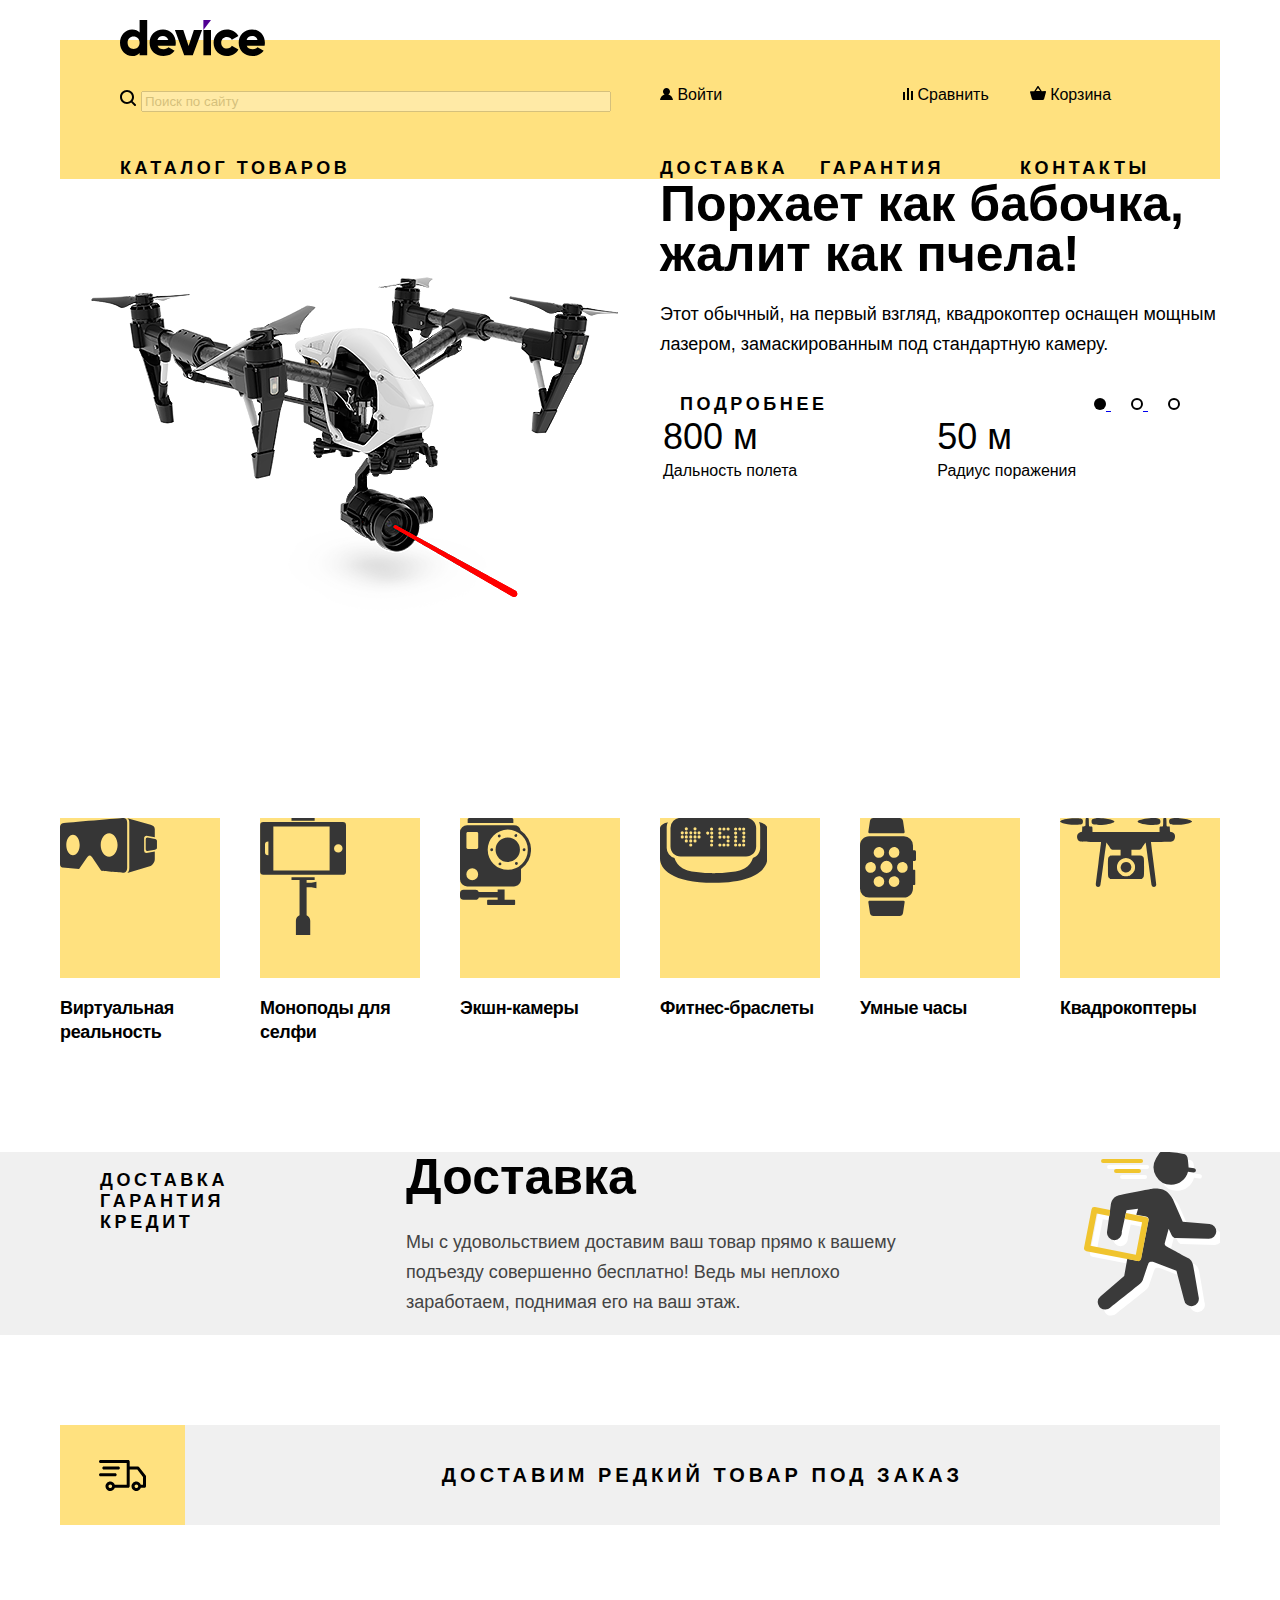
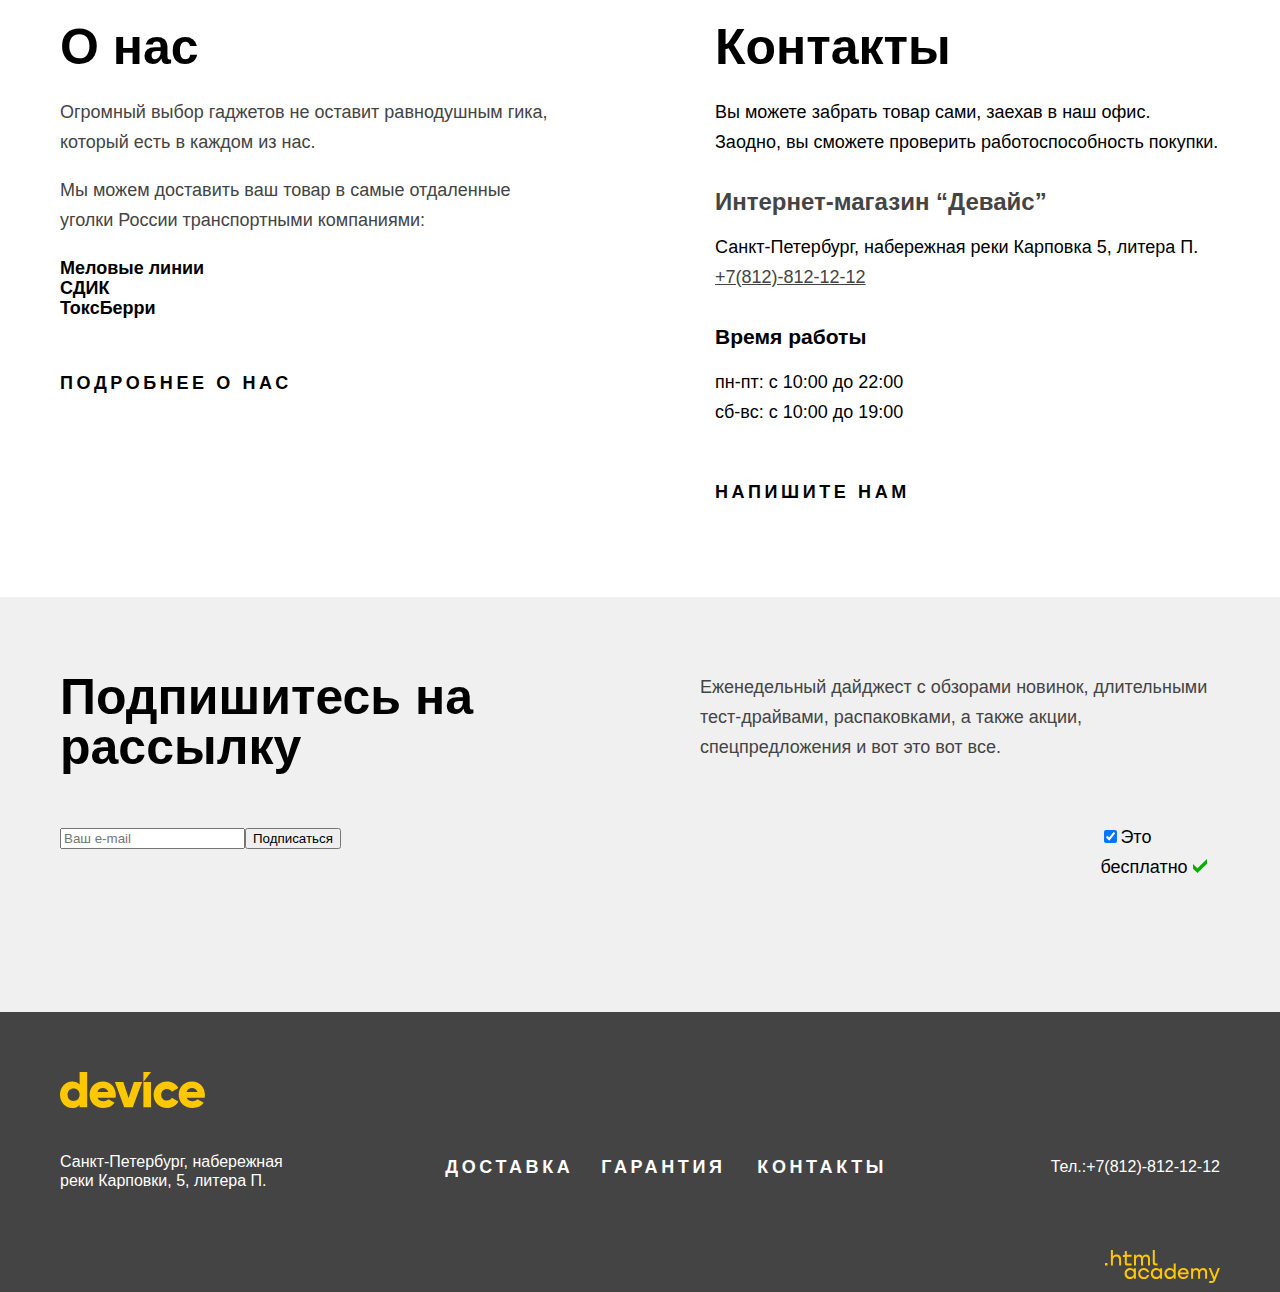
<file: index.html>
<!DOCTYPE html>
<html lang="ru">
<head>
  <meta charset="utf-8">
  <title>HTML Academy: Девайс</title>
  <link rel="stylesheet" href="styles/styles.css">
</head>
<body>
  <header class="main-header">
    <div class="container">
      <div class="header-container">
        <a class="logo-header">
          <img src="images/logo/logo-header.svg" width="145" height="36" alt="Логотип сайта">
        </a>
        <div class="main-menu">
          <div class="main-menu_form">
            <form method="post" action="https://echo.htmlacademy.ru">
              <a class="main-menu_link" href="#">
                <svg width="16" height="16" fill="none" xmlns="http://www.w3.org/2000/svg">
                  <path
                    d="m15.7 14.3-3.1-3.1C13.5 10 14 8.6 14 7c0-3.9-3.1-7-7-7S0 3.1 0 7s3.1 7 7 7c1.6 0 3-.5 4.2-1.4l3.1 3.1c.2.2.4.3.7.3.6 0 1-.4 1-1 0-.2-.1-.5-.3-.7ZM2 7c0-2.8 2.2-5 5-5s5 2.2 5 5-2.2 5-5 5-5-2.2-5-5Z"
                    fill="#000"/>
                </svg>
              </a>
              <input class="search" type="search" placeholder="Поиск по сайту" aria-label="Поиск по сайту">
            </form>
          </div>
          <ul class="user-menu">
            <li class="exit"><a class="user-menu_link" href="#">
              <svg width="13" height="12" fill="none" xmlns="http://www.w3.org/2000/svg">
                <path
                  d="M0 12h13c-.2-2.6-2.1-4.8-4.7-5.5 1-.6 1.7-1.7 1.7-3C10 1.6 8.4 0 6.5 0S3 1.6 3 3.5c0 1.3.7 2.4 1.7 3C2.1 7.2.2 9.4 0 12Z"
                  fill="#000"/>
              </svg>
              Войти</a></li>
            <li class="compare"><a class="user-menu_link" href="#">
              <svg width="10" height="12" fill="none" xmlns="http://www.w3.org/2000/svg">
                <path d="M6 0H4v12h2V0ZM2 4H0v8h2V4ZM10 3H8v9h2V3Z" fill="#000"/>
              </svg>
              Сравнить</a></li>
            <li class="basket"><a class="user-menu_link" href="#">
              <svg width="16" height="14" fill="none" xmlns="http://www.w3.org/2000/svg">
                <path
                  d="m15.3 5-3.5.2L8.6.3C8.5.1 8.2 0 8 0c-.2 0-.5.1-.6.3L4.2 5.2H.7c-.4 0-.7.3-.7.7v.2l1.9 6.8c.2.7.7 1.1 1.4 1.1h9.4c.7 0 1.2-.4 1.4-1.1L16 6v-.2c0-.4-.3-.8-.7-.8ZM8 1.9l2.2 3.2H5.9L8 1.9Z"
                  fill="#000"/>
              </svg>
              Корзина</a></li>
          </ul>
        </div>
        <nav class="menu-navigation">
          <ul class="site-navigation">
            <li class="site-catalog"><a class="site-navigation_link" href="#">Каталог товаров</a></li>
            <li class="site-delivery"><a class="site-navigation_link" href="#">Доставка</a></li>
            <li class="site-guarantee"><a class="site-navigation_link" href="#">Гарантия</a></li>
            <li class="site-contact"><a class="site-navigation_link" href="#">Контакты</a></li>
          </ul>
        </nav>
      </div>
    </div>
  </header>
  <main class="main-container">
    <h1 class="visually-hidden" hidden>Магазин Девайс</h1>
    <section class="container slides">
      <div class="slide-container">
        <div class="slide-item">
          <div class="img-slide">
            <img src="images/slider-1.png" width="560" height="560" alt="Квадрокоптер">
          </div>
          <div class="description">
            <h2 class="description-name">Порхает как бабочка, жалит как пчела!</h2>
            <p class="description-text">Этот обычный, на первый взгляд, квадрокоптер оснащен мощным лазером, замаскированным под стандартную
              камеру.</p>
            <div class="description-buttons">
              <div class="description-button">
                <a class="description-button_link" href="#">Подробнее</a>
              </div>
              <div class="radio-buttons">
                <a class="radio-button" href="#">
                  <svg width="12" height="12" fill="none" xmlns="http://www.w3.org/2000/svg">
                    <path d="M12 6A6 6 0 1 1 0 6a6 6 0 0 1 12 0Z" fill="#000"/>
                  </svg>
                </a>
                <a class="radio-button" href="#">
                  <svg width="12" height="12" fill="none" xmlns="http://www.w3.org/2000/svg">
                    <circle cx="6" cy="6" r="5" fill="#fff" stroke="#000" stroke-width="2"/>
                  </svg>
                </a>
                <a class="radio-button" href="#">
                  <svg width="12" height="12" fill="none" xmlns="http://www.w3.org/2000/svg">
                    <circle cx="6" cy="6" r="5" fill="#fff" stroke="#000" stroke-width="2"/>
                  </svg>
                </a>
              </div>
            </div>
            <table class="description-item">
              <tr class="values">
                <td class="value-1">800 м</td>
                <td class="value-2">50 м</td>
              </tr>
              <tr>
                <td class="feature-1">Дальность полета</td>
                <td class="feature-2">Радиус поражения</td>
              </tr>
            </table>
          </div>
        </div>
      </div>
    </section>
    <section class="container catalog-items">
      <ul class="popular-items">
        <li>
          <a class="popular-item_link" href="#">
            <div>
              <img src="images/catalog-items/virtual-reality.svg" alt="">
            </div>
            <h3>Виртуальная реальность</h3>
          </a>
        </li>
        <li>
          <a class="popular-item_link" href="#">
            <div>
              <img src="images/catalog-items/monopods.svg" alt="">
            </div>
            <h3>Моноподы для селфи</h3>
          </a>
        </li>
        <li>
          <a class="popular-item_link" href="#">
            <div>
              <img src="images/catalog-items/action-cameras.svg" alt="">
            </div>
            <h3>Экшн-камеры</h3>
          </a>
        </li>
        <li>
          <a class="popular-item_link" href="#">
            <div>
              <img src="images/catalog-items/fitness-bracelets.svg" alt="">
            </div>
            <h3>Фитнес-браслеты</h3>
          </a>
        </li>
        <li>
          <a class="popular-item_link" href="#">
            <div>
              <img src="images/catalog-items/smart-watch.svg" alt="">
            </div>
            <h3>Умные часы</h3>
          </a>
        </li>
        <li>
          <a class="popular-item_link" href="#">
            <div>
              <img src="images/catalog-items/quadcopters.svg"/>
            </div>
            <h3>Квадрокоптеры</h3>
          </a>
        </li>
      </ul>
    </section>
    <section class="bg-color-grey">
      <div class="container services-container">
        <div class="services-buttons">
          <ul class="buttons-service">
            <li><a class="button-deliver buttons-service_link" href="#">Доставка</a></li>
            <li><a class="button-guarantee buttons-service_link" href="#">Гарантия</a></li>
            <li><a class="button-credit buttons-service_link" href="#">Кредит</a></li>
          </ul>
        </div>
        <div class="delivery">
          <h2 class="delivery-title">Доставка</h2>
          <p class="delivery_info">Мы с удовольствием доставим ваш товар прямо к вашему подъезду совершенно бесплатно!
            Ведь мы неплохо заработаем, поднимая его на ваш этаж.</p>
        </div>
        <div class="img-delivery">
          <svg width="136" height="164" fill="none" xmlns="http://www.w3.org/2000/svg">
            <g clip-path="url(#a)">
              <path
                d="M93.13 38.77c8.12 0 14.95-5.55 16.9-13.05l5.47.81a2.16 2.16 0 0 0 .64-4.27l-5.55-.82v-.68s-.46-6.52-1.08-9.24c-.62-2.72-2.54-3.3-2.54-3.3A111.85 111.85 0 0 0 84.6 5.8c-2.6 0-3.16 1.33-3.16 1.33l-3.15 5-.23.36-.02.04a17.46 17.46 0 0 0 15.1 26.24ZM131.53 78.08 104.8 75.9l-9.24-21.12s-.46-2.77-6.01-8.47c-5.55-5.7-16.8-3.4-16.8-3.4s-23.89 4.48-31.75 6.33c-7.86 1.85-8.16 9.86-8.16 9.86l-.64 4.52-15.17-2.94a2.99 2.99 0 0 0-3.52 2.37L6.1 101.3a3 3 0 0 0 2.37 3.52l51.2 9.92.35.04c-.73.1-1.3-.04-1.3-.04l-9.4-1.85-3.07 17.1-23.56 20.37a7.41 7.41 0 0 0 4.63 13.23 7.4 7.4 0 0 0 5.22-2.15s27.73-22.04 29.58-23.59c1.85-1.54 2.77-3.85 2.77-3.85s4.54-13.95 5.78-16.87c.85-2 4.93-1.08 4.93-1.08l22.89 8.63 7.61 29.06a7.43 7.43 0 1 0 14.59-2.7c-.84-4.97-4.6-27.05-5.56-31.83-1.08-5.4-4.62-6.94-4.62-6.94s-21.27-11.55-22.66-12.33c-1.38-.77-1.08-2.77-1.08-2.77l3.93-14.33 2.78 5.85s1.62 3.28 4.08 3.4l33.36.82a7.43 7.43 0 0 0 .63-14.83ZM60.1 62.8l-1.79 5.88 9.9 1.92L48 66.69l.55-2.5 11.55-1.38Zm-2.25 45.47-45.3-8.78 6.27-32.35 12.54 2.43-1.62 11.56-.64 4.41v.08l-.03.13a7.43 7.43 0 1 0 14.74.01l2.9-13.22 17.42 3.37-6.28 32.36ZM25.05 17h38.03a2 2 0 0 0 2-1.98 2 2 0 0 0-2-2H25.05a2 2 0 0 0-2 2 2 2 0 0 0 2 1.99ZM38.08 23.02a2 2 0 0 0-2 2 2 2 0 0 0 2 1.98h22.96a2 2 0 0 0 2-1.99 2 2 0 0 0-2-1.99H38.08Z"
                fill="#fff"/>
              <path
                d="M87.1 32.73c8.12 0 14.94-5.54 16.9-13.05l5.47.82.31.02a2.16 2.16 0 0 0 .32-4.29l-5.54-.83v-.13l-.01-.54s-.45-6.52-1.08-9.24c-.62-2.72-2.53-3.3-2.53-3.3A111.85 111.85 0 0 0 78.56-.25c-2.6 0-3.15 1.34-3.15 1.34l-3.15 5-.01-.01-.22.37-.03.04a17.47 17.47 0 0 0 15.1 26.24ZM125.5 72.04l-26.74-2.17-9.25-21.11s-.46-2.77-6-8.48c-5.56-5.7-16.8-3.39-16.8-3.39s-23.9 4.47-31.75 6.32c-7.86 1.85-8.17 9.86-8.17 9.86l-3.08 22.04-.64 4.4-.01.09-.02.12a7.43 7.43 0 1 0 14.73.01l4.74-21.57 11.56-1.39-1.8 5.88 9.9 1.92a3.01 3.01 0 0 1 2.38 3.52l-7.41 38.24a3.01 3.01 0 0 1-2.95 2.43l-.22-.02c-.73.1-1.29-.04-1.29-.04l-9.4-1.84-3.08 17.1-23.56 20.36a7.41 7.41 0 0 0 4.64 13.23 7.4 7.4 0 0 0 5.22-2.14s27.72-22.05 29.57-23.6a10.93 10.93 0 0 0 2.77-3.84s4.54-13.95 5.78-16.88c.85-2 4.94-1.08 4.94-1.08l22.88 8.63 7.62 29.07a7.43 7.43 0 1 0 14.59-2.7c-.85-4.98-4.61-27.06-5.57-31.84-1.08-5.4-4.62-6.93-4.62-6.93S83.19 94.68 81.81 93.9c-1.39-.77-1.08-2.77-1.08-2.77l3.93-14.33 2.77 5.85s1.62 3.28 4.09 3.4l33.35.81a7.43 7.43 0 0 0 .63-14.83Z"
                fill="#3A3A3A"/>
              <path
                d="m53.97 109.14.22.03c1.41 0 2.67-1 2.95-2.44l7.41-38.24a3.01 3.01 0 0 0-2.37-3.52l-20.22-3.91-1.28 5.86 17.41 3.37-6.27 32.36-45.3-8.78 6.27-32.35 12.54 2.43.83-5.95-15.18-2.95a2.99 2.99 0 0 0-3.51 2.38L.05 95.67a3 3 0 0 0 2.38 3.52l51.2 9.92c.11.02.22.03.34.03Z"
                fill="#F0C42E"/>
              <path
                d="M59.04 8.98a2 2 0 0 1-2 2H19.02a2 2 0 0 1-2-2 2 2 0 0 1 2-1.99h38.02a2 2 0 0 1 2 2ZM57 18.98a2 2 0 0 1-2 1.99H32.04a2 2 0 0 1-2-1.99 2 2 0 0 1 2-1.99H55a2 2 0 0 1 2 1.99Z"
                fill="#F0C52E"/>
            </g>
            <defs>
              <clipPath id="a">
                <path fill="#fff" d="M0 0h136v164H0z"/>
              </clipPath>
            </defs>
          </svg>
        </div>
      </div>
    </section>
    <section class="container special-delivery">
      <div class="special-delivery-container">
        <div class="special-delivery_img">
          <a href="#" class="info-special-delivery">
            <svg width="47" height="31" fill="none" xmlns="http://www.w3.org/2000/svg">
              <g clip-path="url(#a)" fill="#000">
                <path
                  d="m46.7 15.4-6.5-8.2c-.3-.4-.7-.6-1.2-.6h-8.3V1.5C30.7.7 30 0 29.2 0H1.5C.7 0 0 .7 0 1.5S.7 3 1.5 3h26.2V24.7H15.8c-.6-1.9-2.4-3.3-4.5-3.3-2.6 0-4.8 2.2-4.8 4.8 0 2.6 2.2 4.8 4.8 4.8 2.1 0 3.9-1.4 4.5-3.3h13.4c.8 0 1.5-.7 1.5-1.5V9.6h7.6l5.7 7.3v7.9h-2.2c-.6-1.9-2.4-3.3-4.5-3.3-2.6 0-4.8 2.2-4.8 4.8 0 2.6 2.1 4.8 4.8 4.8 2.1 0 3.9-1.4 4.5-3.3h3.7c.8 0 1.5-.7 1.5-1.5v-9.9c0-.4-.1-.7-.3-1ZM11.3 28c-1 0-1.8-.8-1.8-1.8s.8-1.8 1.8-1.8 1.8.8 1.8 1.8-.9 1.8-1.8 1.8Zm26.1 0c-1 0-1.8-.8-1.8-1.8s.8-1.8 1.8-1.8 1.8.8 1.8 1.8-.9 1.8-1.8 1.8Z"/>
                <path
                  d="M19.4 9.6c.8 0 1.5-.7 1.5-1.5s-.7-1.5-1.5-1.5H4.8c-.8 0-1.5.7-1.5 1.5S4 9.6 4.8 9.6h14.6ZM17.7 14.7c0-.8-.7-1.5-1.5-1.5H1.5c-.8 0-1.5.7-1.5 1.5s.7 1.5 1.5 1.5h14.7c.8 0 1.5-.7 1.5-1.5Z"/>
              </g>
              <defs>
                <clipPath id="a">
                  <path fill="#fff" d="M0 0h47v31H0z"/>
                </clipPath>
              </defs>
            </svg>
          </a>
        </div>
        <div class="special-delivery_info">
          <p>Доставим редкий товар под заказ</p>
        </div>
      </div>
    </section>
    <section class="container container-about-us">
      <div class="about-us">
        <h2 class="about-us-title">О нас</h2>
        <p class="about-us_info">Огромный выбор гаджетов не оставит равнодушным гика, который есть в каждом из нас.</p>
        <p class="about-us_info">Мы можем доставить ваш товар в самые отдаленные уголки России транспортными
          компаниями:</p>
        <ul class="transport-companies">
          <li class="transport-company_name">Меловые линии</li>
          <li class="transport-company_name">СДИК</li>
          <li class="transport-company_name">ТоксБерри</li>
        </ul>
        <div class="button-first-wrap">
          <a href="#" class="button-first">Подробнее о нас</a>
        </div>
      </div>
      <div class="contacts">
        <h2 class="contacts-title">Контакты</h2>
        <p>Вы можете забрать товар сами, заехав в наш офис. Заодно, вы сможете проверить работоспособность покупки.</p>
        <h3 class="contacts_name">Интернет-магазин “Девайс”</h3>
        <p class="contacts_address">Санкт-Петербург, набережная реки Карповка 5, литера П.</p>
        <a class="contacts_tel" href="tel:+78128121212">+7(812)-812-12-12</a>
        <h3 class="time-work">Время работы</h3>
        <p class="time-work_info">пн-пт: c 10:00 до 22:00</p>
        <p class="time-work_info">сб-вс: c 10:00 до 19:00</p>
        <div class="button-second-wrap">
          <a href="#" class="button-second">Напишите нам</a>
        </div>
      </div>
    </section>
    <section class="bg-color-grey">
      <div class="container subscribe">
        <div class="subscribe-container">
          <h2 class="subscribe-title">Подпишитесь на рассылку</h2>
          <p class="subscribe_info">Еженедельный дайджест с обзорами новинок, длительными тест-драйвами, распаковками, а
            также акции, спецпредложения и вот это вот все.</p>
        </div>
        <div class="subscribe-form">
          <form>
            <label>
              <input type="text" placeholder="Ваш e-mail" name="mail" required>
            </label>
          </form>
          <div class="container">
            <input type="submit" value="Подписаться">
          </div>
          <label>
            <input type="checkbox" checked="checked" name="subscribe">Это бесплатно
            <svg width="14" height="14" viewBox="0 0 14 14" fill="none" xmlns="http://www.w3.org/2000/svg">
              <path d="M14 0L4.4 9.3L0 5V9.7L4.5 14L14 4.7V0Z" fill="#08AF00"/>
            </svg>
          </label>
        </div>
      </div>
    </section>
  </main>
  <footer class="bg-color-dark-grey">
    <div class="container">
      <div class="footer-logo">
        <a class="logo-device-footer">
          <svg width="145" height="36" fill="none" xmlns="http://www.w3.org/2000/svg">
            <path
              d="M27.2 0v35.3h-7.6v-2.4c-1.7 1.9-4.1 3.1-7.5 3.1C5.5 36 0 30.2 0 22.7 0 15.2 5.5 9.4 12.1 9.4c3.4 0 5.9 1.2 7.5 3.1V0h7.6Zm-7.6 22.7c0-3.8-2.5-6.2-6-6.2s-6 2.4-6 6.2c0 3.8 2.5 6.2 6 6.2 3.5-.1 6-2.4 6-6.2ZM43.7 29.2c2.1 0 3.8-.8 4.8-1.9l6.1 3.5c-2.5 3.4-6.2 5.2-11 5.2-8.6 0-14-5.8-14-13.3C29.6 15.2 35 9.4 43 9.4c7.4 0 12.8 5.7 12.8 13.3 0 1.1-.1 2.1-.3 3H37.6c1 2.6 3.3 3.5 6.1 3.5Zm4.6-9.1c-.8-2.9-3.1-4-5.4-4-2.9 0-4.8 1.4-5.5 4h10.9ZM82.1 10.1l-9.3 25.2h-8.6l-9.3-25.2h8.4l5.3 16 5.3-16h8.2ZM83.4 10.1H91v25.2h-7.6V10.1ZM93.6 22.7c0-7.5 5.7-13.3 13.4-13.3 4.9 0 9.2 2.6 11.4 6.5l-6.6 3.8c-.9-1.8-2.7-2.8-4.9-2.8-3.3 0-5.7 2.4-5.7 5.8 0 3.5 2.4 5.8 5.7 5.8 2.2 0 4.1-1.1 4.9-2.8l6.6 3.8C116.3 33.4 112 36 107 36c-7.7 0-13.4-5.8-13.4-13.3ZM132.8 29.2c2.1 0 3.8-.8 4.8-1.9l6.1 3.5c-2.5 3.4-6.2 5.2-11 5.2-8.6 0-14-5.8-14-13.3 0-7.5 5.5-13.3 13.4-13.3 7.4 0 12.8 5.7 12.8 13.3 0 1.1-.1 2.1-.3 3h-17.9c1 2.6 3.3 3.5 6.1 3.5Zm4.7-9.1c-.8-2.9-3.1-4-5.4-4-2.9 0-4.8 1.4-5.5 4h10.9ZM83.4 0v10.1L91 0h-7.6Z"
              fill="#FFC700"/>
          </svg>
        </a>
      </div>
      <div class="footer-flex-first">
        <div class="address">
          <p class="address-info">Санкт-Петербург, набережная реки Карповки, 5, литера П.</p>
        </div>
        <nav class="footer-navigation">
          <ul class="site-navigation-footer">
            <li class="footer-delivery"><a class="site-navigation-footer_link" href="#">Доставка</a></li>
            <li class="footer-guarantee"><a class="site-navigation-footer_link" href="#">Гарантия</a></li>
            <li class="footer-contacts"><a class="site-navigation-footer_link" href="#">Контакты</a></li>
          </ul>
        </nav>
        <div class="phone">
          <p class="phone_info"><a class="phone_number" href="tel:+78128121212">Тел.:+7(812)-812-12-12</a></p>
        </div>
      </div>
      <div class="footer-flex-second">
        <div class="yellow-decoration"></div>
        <div class="footer-social">
          <ul class="social-buttons">
            <li class="facebook"><a href="#" aria-label="Магазин Девайс на Фейсбуке">
              <svg width="9" height="18" viewBox="0 0 9 18" fill="none" xmlns="http://www.w3.org/2000/svg">
                <path d="M6.5 3H9V0H5.6C2.8 0 2 1.7 2 4.2V6H0V9H2V18H5V9H8.3L8.9 6H5V4.5C5 3.7 5.3 3 6.5 3Z"
                      fill="#444444"/>
              </svg>
            </a></li>
            <li class="instagramm"><a href="#" aria-label="Магазин Девайс в Инстаграмме">
              <svg width="16" height="16" fill="none" xmlns="http://www.w3.org/2000/svg">
                <path d="M8 10a2 2 0 1 0 0-4 2 2 0 0 0 0 4Z" fill="#444"/>
                <path
                  d="M14.7 1.3c-.9-.9-2-1.3-3.4-1.3H4.7C1.9 0 0 1.9 0 4.7v6.6c0 1.4.4 2.6 1.4 3.4.9.9 2 1.3 3.3 1.3h6.6c1.4 0 2.6-.4 3.4-1.3.8-.9 1.3-2 1.3-3.4V4.7c0-1.4-.4-2.6-1.3-3.4ZM8 12.1c-2.2 0-4.1-1.8-4.1-4.1S5.8 3.9 8 3.9c2.2 0 4.1 1.8 4.1 4.1s-1.9 4.1-4.1 4.1Zm4.6-7.4c-.7 0-1.3-.5-1.3-1.3s.5-1.3 1.3-1.3c.7 0 1.3.6 1.3 1.3 0 .7-.6 1.3-1.3 1.3Z"
                  fill="#444"/>
              </svg>
            </a></li>
            <li class="twitter"><a href="#" aria-label="Магазин Девайс в Твиттере">
              <svg width="15" height="14" fill="none" xmlns="http://www.w3.org/2000/svg">
                <g clip-path="url(#a)">
                  <path
                    d="M9.7.1c1.5-.5 2.6.3 3.2 1.1.5-.2 1.1-.4 1.7-.6 0 .8-.5 1.4-.8 1.6.7.2 1.2-.4 1.2-.4-.1.9-.9 1.7-1.4 1.9-.2 6.3-2.8 10.4-8.9 10.3h-.4C4 14 .6 13.6 0 12.2c2 .2 3.4-.4 4.1-1.1-.8-.3-2.4-.4-2.6-2.8.3.2.5.3 1.1.2C1.5 7.7.3 7 .4 5c.3.3.9.5 1.2.4C1 5.2-.2 2.3.8.8c1.6 1.7 3.3 3.4 6.3 3.5.2-2.1 1-3.5 2.6-4.2Z"
                    fill="#444"/>
                </g>
                <defs>
                  <clipPath id="a">
                    <path fill="#fff" d="M0 0h15v14H0z"/>
                  </clipPath>
                </defs>
              </svg>
            </a></li>
          </ul>
        </div>
        <div class="logo-html">
          <a href="#">
            <svg width="115" height="33" fill="none" xmlns="http://www.w3.org/2000/svg">
              <path
                d="M0 12.9v2.6h2.5v-2.6H0ZM11.6 4.5c-1.6 0-2.8.7-3.6 1.7h-.1V0h-2v15.5h2v-5.3c0-2.1 1.3-3.6 3.3-3.6 1.8 0 2.9 1.4 2.9 3.2v5.7h2V9.4c.1-3-1.8-4.9-4.5-4.9ZM26.6 4.8h-4.8V1.1h-2v3.8h-1.9v2h1.9v6c0 1.7 1 2.7 2.7 2.7h4.1v-2h-3.7c-.7 0-1.1-.4-1.1-1.1V6.8h4.8v-2ZM41.1 4.6c-1.6 0-2.9.8-3.5 2.1h-.1c-.6-1.2-1.8-2.1-3.4-2.1-1.4 0-2.5.8-3.1 1.8h-.1V4.8H29v10.6h2V10c0-2 1-3.5 2.6-3.5 1.5 0 2.4 1 2.4 2.6v6.3h2V9.8c0-2.4 1.4-3.3 2.6-3.3 1.5 0 2.4 1 2.4 2.6v6.3h2V8.9c.1-2.5-1.4-4.3-3.9-4.3ZM47.8 12.7c0 1.7 1 2.7 2.8 2.7h2v-2h-1.7c-.7 0-1.1-.4-1.1-1.1V0h-2v12.7ZM28.9 19.7c-.9-1.1-2.2-1.8-3.9-1.8-3.1 0-5.4 2.3-5.4 5.6s2.3 5.6 5.4 5.6c1.8 0 3-.8 3.8-1.9h.1v1.6h2V18.2h-2v1.5Zm-3.6 7.4c-2.2 0-3.6-1.6-3.6-3.6s1.4-3.6 3.6-3.6 3.6 1.6 3.6 3.6c0 1.9-1.4 3.6-3.6 3.6ZM44.2 22c-.5-2.4-2.6-4.1-5.4-4.1a5.4 5.4 0 0 0-5.6 5.6c0 3.1 2.2 5.6 5.6 5.6 2.8 0 4.9-1.8 5.4-4.2h-2.1a3.4 3.4 0 0 1-3.3 2.3c-2.2 0-3.6-1.6-3.6-3.6s1.4-3.6 3.6-3.6c1.6 0 2.8 1 3.3 2.2h2.1V22ZM55.1 19.7c-.9-1.1-2.2-1.8-3.9-1.8-3.1 0-5.4 2.3-5.4 5.6s2.3 5.6 5.4 5.6c1.8 0 3-.8 3.8-1.9h.1v1.6h2V18.2h-2v1.5Zm-3.6 7.4c-2.2 0-3.6-1.6-3.6-3.6s1.4-3.6 3.6-3.6 3.6 1.6 3.6 3.6c0 1.9-1.5 3.6-3.6 3.6ZM68.7 19.8c-.9-1.1-2.2-1.9-3.9-1.9-3.1 0-5.4 2.3-5.4 5.6s2.2 5.6 5.4 5.6c1.7 0 3-.8 3.8-1.8h.1v1.5h2V13.4h-2v6.4Zm-3.6 7.3c-2.2 0-3.6-1.6-3.6-3.6s1.4-3.6 3.6-3.6 3.6 1.6 3.6 3.6c-.1 2-1.5 3.6-3.6 3.6ZM78.3 17.9c-3.3 0-5.5 2.5-5.5 5.6 0 3 2.1 5.6 5.5 5.6 2.5 0 4.5-1.3 5.2-3.6h-2.1c-.5 1-1.6 1.6-3 1.6-1.9 0-3.3-1.3-3.4-2.9h8.8c.2-3.6-2-6.3-5.5-6.3Zm0 1.9c1.7 0 3 1 3.3 2.6h-6.5c.3-1.5 1.5-2.6 3.2-2.6ZM98.2 17.9c-1.6 0-2.9.8-3.6 2h-.1c-.6-1.2-1.8-2-3.4-2-1.4 0-2.5.7-3.1 1.8v-1.5h-1.9v10.6h2v-5.4c0-2 1-3.4 2.6-3.5 1.5 0 2.4 1 2.4 2.6v6.3h2v-5.6c0-2.4 1.4-3.3 2.6-3.3 1.5 0 2.4 1 2.4 2.6v6.3h2v-6.5c.1-2.6-1.4-4.4-3.9-4.4ZM109.4 27l-3.6-8.9h-2.2l4.8 11.6c-.3.9-.7 1.2-1.7 1.2h-2.5v2h2.5c1.8 0 2.8-.8 3.5-2.6l4.7-12.2h-2.1l-3.4 8.9Z"
                fill="#FFC700"/>
            </svg>
          </a>
        </div>
      </div>
    </div>
  </footer>
</body>
</html>
</file>
<file: styles/styles.css>
@font-face {
  font-family: Raleway, sans-serif;
  font-style: normal;
  font-weight: 800;
  src: url("../fonts/raleway/raleway-800.woff2") format("woff2");
  font-display: swap;
}

@font-face {
  font-family: Rubik, sans-serif;
  font-style: normal;
  font-weight: 400;
  src: url("../fonts/rubik/rubik-400.woff2") format("woff2");
  font-display: swap;
}

@font-face {
  font-family: Rubik, sans-serif;
  font-style: normal;
  font-weight: 700;
  src: url("../fonts/rubik/rubik-700.woff2") format("woff2");
  font-display: swap;
}

@font-face {
  font-family: Rubik, sans-serif;
  font-style: normal;
  font-weight: 800;
  src: url("../fonts/rubik/rubik-800.woff2") format("woff2");
  font-display: swap;
}

html {
  height: 100%;
}

body {
  margin: 0;
  display: flex;
  flex-direction: column;
  min-height: 100%;
  font-family: Rubik, Roboto, Arial, sans-serif;
  font-size: 18px;
  line-height: 30px;
  background-color: #ffffff;
  color: #000000;
}

.main-header {
  color: #000000;
  margin-top: 40px;
}

.main-menu_form {
  width: 510px;
  margin-right: 30px;
}

.search {
  width: 470px;
  color: #000000;
  opacity: 0.3;
}

.display-flex {
  display: flex;
}

.container {
  width: 1160px;
  box-sizing: border-box;
  margin: 0 auto;
}

.header-container {
  background-color: #FFE17F;
  padding: 0 60px;
}

.user-menu {
  width: 500px;
  margin: 0;
  padding: 0;
  display: flex;
  justify-content: flex-start;

}

.exit {
  width: 245px;
  margin-right: 15px;
}

.compare {
  width: 120px;
  margin-right: 15px;
}

.basket {
  width: 140px;
}

.site-navigation {
  margin: 0;
  padding: 0;
  display: flex;
  justify-content: space-between;
  font-family: Raleway, Arial, sans-serif;
  font-weight: 800;
  font-size: 18px;
  line-height: 21px;
  letter-spacing: 0.2em;
  text-transform: uppercase;
  list-style-type: none;
  list-style-position: inside;
}

.main-menu {
  display: flex;
  justify-content: space-between;
  margin-bottom: 43px;
}

.site-contact {
  width: 140px;
  margin-left: 60px;
}

.site-guarantee {
  width: 140px;
  margin-left: 20px;
}

.site-delivery {
  width: 140px;
  margin-left: auto;
}

.description-name {
  margin: 0;
  padding: 0;
  margin-bottom: 20px;
}

.description-text {
  margin: 0;
  padding: 0;
  margin-bottom: 30px;
}

.main-menu_link,
.user-menu_link,
.site-navigation_link {
  text-decoration: none;
  color: #000000;
}

.user-menu {
  list-style-type: none;
  font-size: 16px;
  line-height: 19px;
}

.main-container {
  flex-grow: 1;
}

.page-container {
  width: 1160px;
  margin: 0 auto;
}

.slides {
  margin-bottom: 70px;
}

.slide-item {
  display: flex;
  justify-content: space-between;
}

.img-slide,
.description {
  width: 560px;
  padding: 0;
  margin: 0;
}

.description-name {
  font-family: Raleway, Arial, sans-serif;
  font-weight: 800;
  font-size: 50px;
  line-height: 50px;
}

.description-buttons {
  display: flex;
  justify-content: space-between;
}

.description-button {
  margin-left: 20px;
}

.radio-buttons {
  margin-right: 20px;
}

.radio-button {
  margin-right: 20px;
}

.description-button_link,
.button-first,
.button-second {
  font-family: Raleway, Arial, sans-serif;
  font-style: normal;
  font-weight: 800;
  font-size: 18px;
  line-height: 21px;
  text-align: center;
  letter-spacing: 0.2em;
  text-transform: uppercase;
  text-decoration: none;
  color: #000000;
}

.button-first-wrap,
.button-second-wrap {
  margin-top: 50px;
}

.description-item {
  width: 560px;
}

.value-1,
.value-2 {
  font-size: 36px;
  line-height: 30px;
}

.feature-1,
.feature-2 {
  font-size: 16px;
}

.catalog-items {
  margin-bottom: 70px;
}

/*Popular items*/
.popular-items {
  margin: 0;
  padding: 0;
  font-family: Raleway, Arial, sans-serif;
  line-height: 24px;
  letter-spacing: -0.02em;
  list-style-type: none;
  display: flex;
  justify-content: space-between;
}

.popular-items > li {
  width: 160px;
}

.popular-item_link > h3 {
  font-size: 18px;
}

.popular-item_link > div {
  background-color: #FFE17F;
  width: 160px;
  height: 160px;
}

.popular-item_link,
.buttons-service_link {
  text-decoration: none;
  color: #000000;
}

/*Popular items end*/

.buttons-service {
  font-family: Raleway, Arial, sans-serif;
  font-style: normal;
  font-weight: 800;
  font-size: 18px;
  line-height: 21px;
  letter-spacing: 0.2em;
  text-transform: uppercase;
  list-style-type: none;
}

.bg-color-grey {
  background-color: #F0F0F0;
  margin-top: 90px;
}

.services-container {
  display: flex;
  justify-content: space-between;
}

.delivery {
  width: 500px;
}

.special-delivery {
  margin-top: 90px;
  margin-bottom: 97px;
}

.special-delivery-container {
  display: flex;
  line-height: 100px;
  text-align: center;
  overflow: hidden;
  height: 100px;
}

.special-delivery_img {
  width: 125px;
  height: 100px;
  background-color: #FFE17F;
  padding-top: 10px;
}
.special-delivery_info > p{
  margin: 0;
  padding: 0;
}
.special-delivery_info {
  width: 1035px;
  background-color: #F0F0F0;
  text-align: center;
  font-family: Raleway, Arial, sans-serif;
  font-style: normal;
  font-weight: 800;
  font-size: 20px;
  letter-spacing: 0.2em;
  text-transform: uppercase;
}

.container-about-us {
  display: flex;
  justify-content: space-between;
}

.about-us {
  width: 500px;
  margin-right: 150px;
}

.transport-companies {
  margin: 0;
  padding: 0;
  margin-top: 23px;
}

.contacts {
  width: 505px;
}

.subscribe-form {
  display: flex;
  justify-content: space-between;
}

.delivery-title,
.about-us-title,
.contacts-title,
.subscribe-title {
  font-family: Raleway, Arial, sans-serif;
  font-style: normal;
  font-weight: 800;
  font-size: 50px;
  line-height: 50px;
  margin: 0;
  padding: 0;
  margin-bottom: 25px;
}

.subscribe {
  padding-top: 75px;
  padding-bottom: 130px;
}
.contacts_name,
.time-work {
  margin: 0;
  padding: 0;
  margin-top: 30px;
  margin-bottom: 15px;
}

.time-work_info {
  margin: 0;
  padding: 0;
}

.contacts_address {
  margin: 0;
  padding: 0;
}

.about-us_info,
.delivery_info,
.subscribe_info {
  color: #444444;
}

.show-more {
  font-family: Raleway, Arial, sans-serif;
  font-style: normal;
  font-weight: 800;
  font-size: 20px;
  line-height: 23px;
  text-align: center;
  letter-spacing: 0.2em;
  text-transform: uppercase;
}

.transport-companies {
  list-style-type: none;
}

.transport-company_name {
  font-family: Rubik, Roboto, Arial, sans-serif;
  font-style: normal;
  font-weight: bold;
  font-size: 18px;
  line-height: 20px;
}

.contacts_name {
  font-family: Rubik, Roboto, Arial, sans-serif;
  font-style: normal;
  font-weight: bold;
  font-size: 24px;
  line-height: 30px;
  color: #444444;
}

.contacts_tel {
  text-decoration-line: underline;
  color: #444444;
}

.logo-header {
  top: -20px;
  position: relative;
}

.subscribe-container {
  display: flex;
  justify-content: space-between;
}

.subscribe-title {
  width: 500px;
  margin-bottom: 50px;
}

.subscribe_info {
  width: 520px;
  margin: 0;
  padding: 0;
  margin-bottom: 50px;
}

.bg-color-dark-grey {
  background-color: #444444;
}

footer {
  color: #FFFFFF;
}

.footer-logo {
  margin-bottom: 35px;
}

.footer-flex-first,
.footer-flex-second {
  display: flex;
  justify-content: space-between;
}

.footer-flex-first {
  margin-bottom: 60px;
}

.address {
  width: 240px;
  font-size: 16px;
  line-height: 19px;
}

.address-info {
  margin: 0;
  padding: 0;
}

.phone_info {
   margin: 0;
   padding: 0;
   font-size: 16px;
   line-height: 30px;
   text-align: right;
}

.footer-navigation {
  width: 460px;
}

.site-navigation-footer {
  list-style-type: none;
  display: flex;
  justify-content: space-between;
  margin: 0;
  padding: 0;
}

.site-navigation-footer_link {
  font-family: Raleway, Arial, sans-serif;
  font-style: normal;
  font-weight: 800;
  font-size: 18px;
  line-height: 21px;
  text-align: center;
  letter-spacing: 0.2em;
  text-transform: uppercase;
  text-decoration: none;
  color: #FFFFFF;
}

.footer-delivery,
.footer-guarantee {
  width: 148px;
  margin-right: 7px;
}

.footer-contacts {
  width: 148px;
}

.phone_number {
  text-decoration: none;
  color: #FFFFFF;
}

.social-buttons,
.breadcrumbs,
.pagination-list {
  list-style-type: none;
}

.social-buttons {
  display: flex;
  justify-content: space-between;
  flex-wrap: wrap;
  margin: 0;
  padding: 0;
}

.facebook,
.instagramm,
.twitter {
  width: 40px;
  height: 40px;
}

.facebook,
.instagramm {
  margin-right: 15px;
}

.page-title {
  font-family: Raleway, Arial, sans-serif;
  font-style: normal;
  font-weight: 800;
  font-size: 50px;
  line-height: 50px;
  margin: 0;
  padding: 0;
  margin-top: 37px;
  margin-bottom: 15px;
  padding-left: 60px;
}

.breadcrumbs {
  display: flex;
  margin: 0;
  padding: 0;
  padding-left: 60px;
  margin-bottom: 50px;
}

.breadcrumb {
  font-size: 16px;
  line-height: 19px;
  color: #000000;
  opacity: 0.6;
  margin-right: 10px;
}

.main-page_link {
  text-decoration: none;
  color: #000000;
}

.breadcrumb_link {
  text-decoration: none;
}

.breadcrumb_svg {
  margin-right: 10px;
}

.catalog-wrap {
  display: flex;
}

.filters {
  display: flex;
  background-color: #E5E5E5;
}

.left-column {
  width: 328px;
  background-color: #EBEBEB;
}

.right-column {
  width: 832px;
}

.filter-form > fieldset {
  border: 0;
}

.catalog-list{
  list-style: none;
}
.items-container {
  background: #FFF;
  width: 100%;
  padding: 0 60px;
  position: absolute;
  margin: 0 314px;
}

.sorting-container {
  background: #EBEBEB;
  padding: 0 60px;
  justify-content: space-between;
}

.sorting-menu ul {
  padding: 0;
  margin: 0;
  list-style: none;
}

.filter-container {
  background: #DCDCDC;
  width: 328px;
  padding: 0 60px
}

.filter-container-controllers {
  background: #EBEBEB;
  width: 328px;
  padding: 0 60px
}

.arrows {
  display: flex;
  justify-content: flex-end;
  margin-left: 300px;
}

.arrow {
  margin-right: 20px;
}

.sorting-menu {
  font-size: 16px;
  margin-top: 15px;
  margin-left: 40px;
}
footer{
  padding-top: 60px;
}

.filters {
  margin-bottom: 80px;
}
.filters_title,
.sorting_title {
  font-family: Raleway, Arial, sans-serif;
  font-style: normal;
  font-weight: 800;
  font-size: 16px;
  line-height: 28px;
  letter-spacing: 0.2em;
  text-transform: uppercase;
}

.price,
.colors,
.bluetooth-name {
  font-family: Rubik, Roboto, Arial, sans-serif;
  font-style: normal;
  font-weight: bold;
  font-size: 18px;
  line-height: 20px;
  letter-spacing: -0.02em;
}

.button-show {
  font-family: Raleway, Arial, sans-serif;
  font-style: normal;
  font-weight: 800;
  font-size: 18px;
  line-height: 21px;
  text-align: center;
  letter-spacing: 0.2em;
  text-transform: uppercase;
}

.catalog-list {
  margin: 0;
  padding: 0;
  margin-top: 70px;
  margin-left: 72px;
}

.catalog-item_name {
  font-family: Rubik, Roboto, Arial, sans-serif;
  font-style: normal;
  font-weight: bold;
  font-size: 18px;
  line-height: 24px;
  letter-spacing: -0.02em;
  text-decoration: none;
  color: #000000;
}

.catalog-item_price {
  font-family: Rubik, Roboto, Arial, sans-serif;
  font-style: normal;
  font-weight: normal;
  font-size: 18px;
  line-height: 21px;
  text-align: right;
  color: #444444;
}
.button-show-more {
  margin-left: 72px;
  margin-top: 44px;
  margin-bottom: 50px;
}
.show-more {
  width: 760px;
  height: 55px;
  padding: 0;
  margin: 0 auto;
  background-color: white;
}

.wrapper-pagination {
  width: 760px;
  margin-left: 72px;
  background-color: #EBEBEB;
  margin-bottom: 77px;
  /*padding: 0px 20px 0px 20px;*/
}

.pagination-list {
  display: flex;
  justify-content: space-between;
  margin: 0;
  padding: 0;
  width: 760px;
}

.pagination-button_link_forward{
  margin-right: 170px;
  padding-left: 30px;
}

.pagination-button_link_backward{
  margin-left: 170px;
  padding-right: 30px;
}

.pagination-button_link {
  font-family: Raleway, Arial, sans-serif;
  font-style: normal;
  font-weight: 800;
  font-size: 16px;
  display: flex;
  align-items: center;
  letter-spacing: 0.2em;
  text-transform: uppercase;
  text-decoration: none;
  color: #000000;
  line-height: 70px;
}

.pagination-item {
  text-decoration: none;
  text-align: center;
  color: rgba(68, 68, 68, 0.3);
  line-height: 70px;
}
</file>
